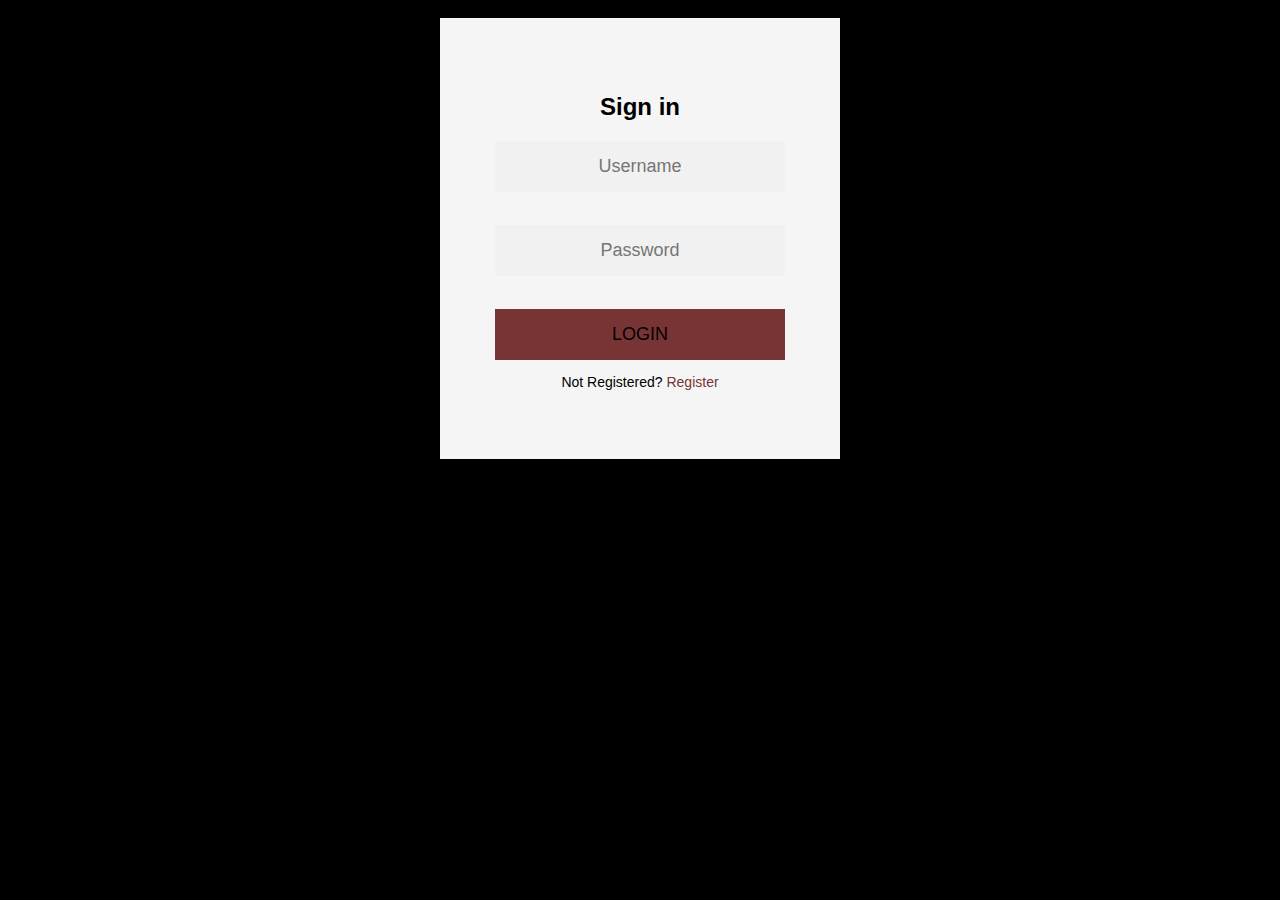
<file: index.html>
<!DOCTYPE html>
<html lang="en" dir="ltr">

<head>
    <meta charset="utf-8">
    <meta name="viewport" content="width=device-width, initial-scale=1.0">
    <title></title>
    <link rel="stylesheet" href="style.css">
</head>

<body>
    <div class="container">

        <div class="login_page">
            <div class="form">
                <form class="register">
                    <input type="text" name="name" placeholder="Name"><br><br>

                    <input type="text" name="email" placeholder="Email"><br><br>
                    <span class="mail-err"></span>
                    <input type="text" name="username" placeholder="Username"><br><br>
                    <span class="username-err"></span>
                    <input type="text" name="password" placeholder="Password"><br><br>
                    <span class="password-err"></span>
                    <input type="text" name="cfm-password" placeholder="Confirm Password"><br><br>
                    <span class="cfm-password-err"></span>

                    <button type="button" name="Create">Create</button>
                    <p class="message">Already Registered? <a href="#">Login</a> </p>
                </form>
                <form class="login">
                    <h2>Sign in</h2>
                    <input type="text" name="logUserName" placeholder="Username"> <br><br>
                    <input type="text" name="logPassword" placeholder="Password"> <br><br>
                    <span class="err"></span>
                    <button type="button" name="Login">Login</button>
                    <p class="message">Not Registered? <a href="#">Register</a></p>

                </form>
            </div>
        </div>
    </div>
    <script src='https://code.jquery.com/jquery-3.4.1.min.js'>
    </script>
    <script>
        $('.message a').click(function() {
            $('form').animate({
                height: "toggle",
                opacity: "toggle"
            }, "slow");
        });
    </script>

</body>

</html>
</file>
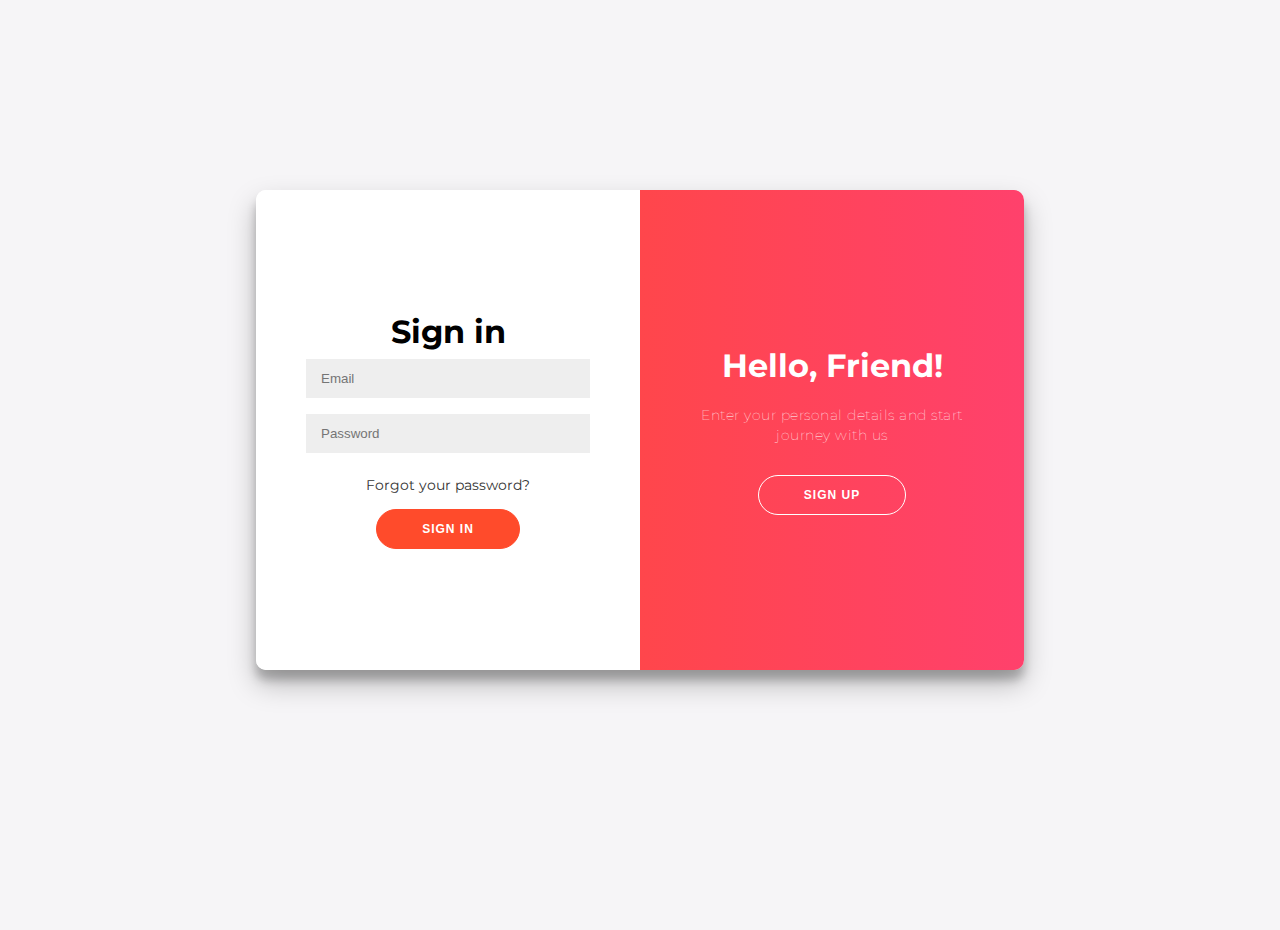
<file: temp2/index.html>
<!DOCTYPE html>
<html lang="en">

<head>
    <meta charset="UTF-8">
    <meta name="viewport" content="width=device-width, initial-scale=1.0">
    <link rel="stylesheet" href="style.css">
    <title>Login</title>
</head>

<body>

    <div class="container" id="container">
        <!-- signup -->
        <div class="form-container sign-up-container">
            <form action="#">
                <h1>Create Account</h1>
                <input type="text" class="name" id="name" placeholder="Name" />
                <input type="email" class="email" id="email" placeholder="Email" />
                <input type="password" class="pwd" id="password" placeholder="Password" />
                <input type="password" class="repeat-pwd" id="repeat-pwd" placeholder="Password" />
                <span class="err">error</span>
                <button>Sign Up</button>
            </form>
        </div>
        <!-- signin -->
        <div class="form-container sign-in-container">
            <form action="#">
                <h1>Sign in</h1>
                <input type="email" class="mail" id="email" placeholder="Email" />
                <input type="password" class="password" id="password" placeholder="Password" />
                <a href="#">Forgot your password?</a>
                <span class="err"></span>
                <button>Sign In</button>
            </form>
        </div>
        <!-- overlay transisions -->
        <div class="overlay-container">
            <div class="overlay">
                <div class="overlay-panel overlay-left">
                    <h1>Welcome Back!</h1>
                    <p>To keep connected with us please login with your personal info</p>
                    <button class="ghost" id="signIn">Sign In</button>
                </div>
                <div class="overlay-panel overlay-right">
                    <h1>Hello, Friend!</h1>
                    <p>Enter your personal details and start journey with us</p>
                    <button class="ghost" id="signUp">Sign Up</button>
                </div>
            </div>
        </div>
    </div>


    <script src="animate.js"></script>
</body>

</html>
</file>
<file: style.css>
* {
    box-sizing: border-box;
}

body {
    background-color: #000;
    color: #fff;
    font-family: "Roboto", sans-serif;
    padding: 10px;
}

.login_page {
    width: 400px;
    padding: 10px;
    margin: auto;
    background-color: #f5f5f5;
}

.form {
    position: relative;
    z-index: 1;
    max-width: 400px;
    margin: 0 auto 100;
    padding: 45px;
    text-align: center;
    color: #000;
}

@media screen and (max-width: 414px) {
    .login_page {
        width: 90%;
        margin: 0 auto;
    }
    .form {
        position: relative;
        z-index: 1;
        max-width: 100%;
        text-align: center;
        color: #000;
    }
}

.form input {
    font-family: "Roboto", sans-serif;
    outline: 1;
    background: #f0f0f0f0;
    width: 100%;
    border: 0;
    margin: 0 0 15px;
    text-align: center;
    padding: 15px;
    box-sizing: border-box;
    font-size: 18px;
}

.form input:focus {
    box-shadow: glowing;
    outline: none;
}

.gender {
    font-family: "Roboto", sans-serif;
}

.heading {
    border-bottom: 2px;
}

.form button {
    font-family: "Roboto", sans-serif;
    text-transform: uppercase;
    outline: 0;
    background: #783434;
    width: 100%;
    padding: 15px;
    border: 0;
    font-size: 18px;
    cursor: pointer;
}

.message {
    font-family: "Roboto", sans-serif;
    color: #000;
    font-size: 14px;
}

.form button:hover,
.form button:active {
    background: #6e2d2d;
}

.form .message a {
    color: #783434;
    text-decoration: none;
}

.form .register {
    display: none;
}
</file>
<file: temp2/style.css>
@import url('https://fonts.googleapis.com/css?family=Montserrat:400,800');
* {
    box-sizing: border-box;
}

body {
    background: #f6f5f7;
    display: flex;
    justify-content: center;
    align-items: center;
    flex-direction: column;
    font-family: 'Montserrat', sans-serif;
    height: 100vh;
    margin: -20px 0 50px;
}

h1 {
    font-weight: bold;
    margin: 0;
}

h2 {
    text-align: center;
}

p {
    font-size: 14px;
    font-weight: 100;
    line-height: 20px;
    letter-spacing: 0.5px;
    margin: 20px 0 30px;
}

span {
    font-size: 12px;
}

a {
    color: #333;
    font-size: 14px;
    text-decoration: none;
    margin: 15px 0;
}

button {
    border-radius: 20px;
    border: 1px solid #FF4B2B;
    background-color: #FF4B2B;
    color: #FFFFFF;
    font-size: 12px;
    font-weight: bold;
    padding: 12px 45px;
    letter-spacing: 1px;
    text-transform: uppercase;
    transition: transform 80ms ease-in;
}

button:active {
    transform: scale(0.95);
}

button:focus {
    outline: none;
}

button.ghost {
    background-color: transparent;
    border-color: #FFFFFF;
}

form {
    background-color: #FFFFFF;
    display: flex;
    align-items: center;
    justify-content: center;
    flex-direction: column;
    padding: 0 50px;
    height: 100%;
    text-align: center;
}

input {
    background-color: #eee;
    border: none;
    padding: 12px 15px;
    margin: 8px 0;
    width: 100%;
}

.err {
    color: red;
}

.container {
    background-color: #fff;
    border-radius: 10px;
    box-shadow: 0 14px 28px rgba(0, 0, 0, 0.25), 0 10px 10px rgba(0, 0, 0, 0.22);
    position: relative;
    overflow: hidden;
    width: 768px;
    max-width: 100%;
    min-height: 480px;
}

.form-container {
    position: absolute;
    top: 0;
    height: 100%;
    transition: all 0.6s ease-in-out;
}

.sign-in-container {
    left: 0;
    width: 50%;
    z-index: 2;
}

.container.right-panel-active .sign-in-container {
    transform: translateX(100%);
}

.sign-up-container {
    left: 0;
    width: 50%;
    opacity: 0;
    z-index: 1;
}

.container.right-panel-active .sign-up-container {
    transform: translateX(100%);
    opacity: 1;
    z-index: 5;
    animation: show 0.6s;
}

@keyframes show {
    0%,
    49.99% {
        opacity: 0;
        z-index: 1;
    }
    50%,
    100% {
        opacity: 1;
        z-index: 5;
    }
}

.overlay-container {
    position: absolute;
    top: 0;
    left: 50%;
    width: 50%;
    height: 100%;
    overflow: hidden;
    transition: transform 0.6s ease-in-out;
    z-index: 100;
}

.container.right-panel-active .overlay-container {
    transform: translateX(-100%);
}

.overlay {
    background: #FF416C;
    background: -webkit-linear-gradient(to right, #FF4B2B, #FF416C);
    background: linear-gradient(to right, #FF4B2B, #FF416C);
    background-repeat: no-repeat;
    background-size: cover;
    background-position: 0 0;
    color: #FFFFFF;
    position: relative;
    left: -100%;
    height: 100%;
    width: 200%;
    transform: translateX(0);
    transition: transform 0.6s ease-in-out;
}

.container.right-panel-active .overlay {
    transform: translateX(50%);
}

.overlay-panel {
    position: absolute;
    display: flex;
    align-items: center;
    justify-content: center;
    flex-direction: column;
    padding: 0 40px;
    text-align: center;
    top: 0;
    height: 100%;
    width: 50%;
    transform: translateX(0);
    transition: transform 0.6s ease-in-out;
}

.overlay-left {
    transform: translateX(-20%);
}

.container.right-panel-active .overlay-left {
    transform: translateX(0);
}

.overlay-right {
    right: 0;
    transform: translateX(0);
}

.container.right-panel-active .overlay-right {
    transform: translateX(20%);
}
</file>
